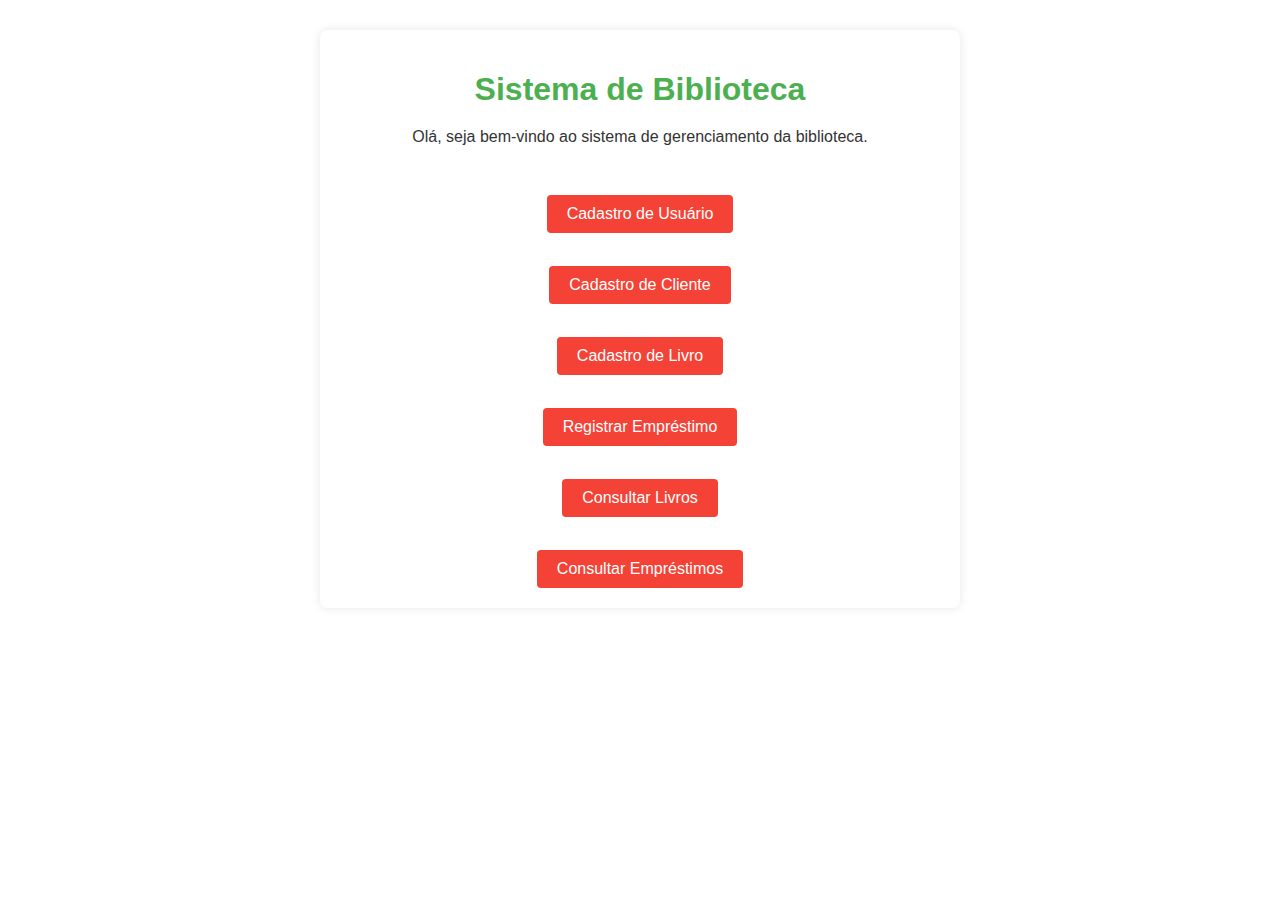
<file: index.html>
<!DOCTYPE html>
<html lang="pt-BR">
<head>
    <meta charset="UTF-8">
    <meta name="viewport" content="width=device-width, initial-scale=1.0">
    <link rel="stylesheet" href="style.css">
    <title>Sistema de Biblioteca</title>
</head>
<body>
    <div class="container">
        <h1>Sistema de Biblioteca</h1>
        <p>Olá, seja bem-vindo ao sistema de gerenciamento da biblioteca.</p>
        <br>
        <a href="cadastro_usuario.html">Cadastro de Usuário</a><br><br>
        <a href="cadastro_cliente.html">Cadastro de Cliente</a><br><br>
        <a href="cadastro_livro.html">Cadastro de Livro</a><br><br>
        <a href="emprestimo.html">Registrar Empréstimo</a><br><br>
        <a href="consulta_livros.php">Consultar Livros</a><br><br>
        <a href="consulta_emprestimos.php">Consultar Empréstimos</a>

    </div>
    
    <div vw class="enabled">
        <div vw-access-button class="active"></div>
        <div vw-plugin-wrapper>
          <div class="vw-plugin-top-wrapper"></div>
        </div>
    </div>
    <script src="https://vlibras.gov.br/app/vlibras-plugin.js"></script>
    <script>
        new window.VLibras.Widget('https://vlibras.gov.br/app');
    </script>
</body>
</html>
</file>
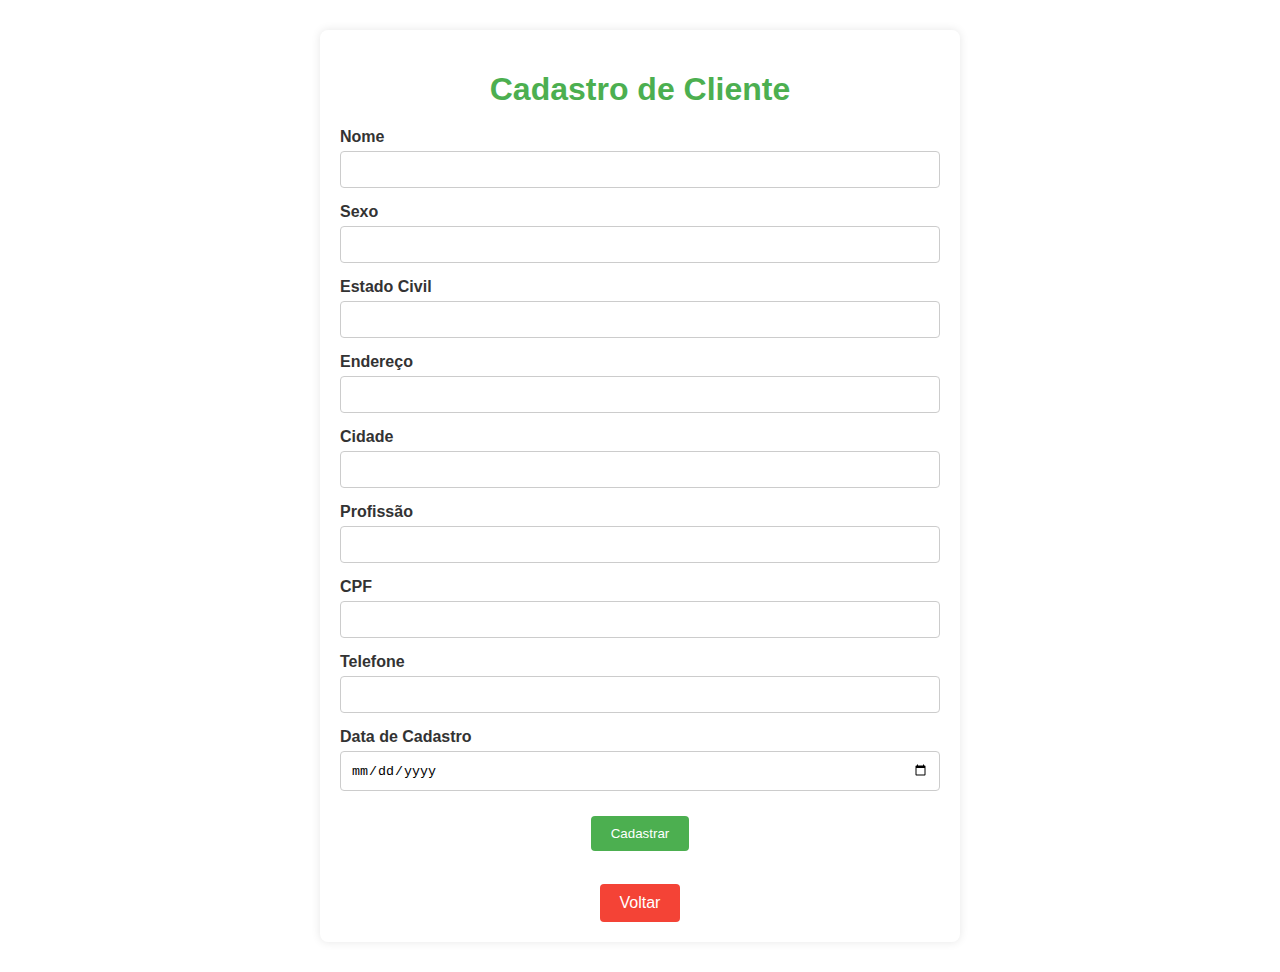
<file: cadastro_cliente.html>
<!DOCTYPE html>
<html lang="pt-BR">
<head>
    <meta charset="UTF-8">
    <meta name="viewport" content="width=device-width, initial-scale=1.0">
    <link rel="stylesheet" href="style.css">
    <title>Cadastro de Cliente</title>
</head>
<body>
    <div class="container">
        <h1>Cadastro de Cliente</h1>
        <form action="cadastro_cliente.php" method="post">
            <label>Nome</label>
            <input type="text" name="nome" required>
            
            <label>Sexo</label>
            <input type="text" name="sexo" required>
            
            <label>Estado Civil</label>
            <input type="text" name="estado_civil" required>
            
            <label>Endereço</label>
            <input type="text" name="endereco" required>
            
            <label>Cidade</label>
            <input type="text" name="cidade" required>
            
            <label>Profissão</label>
            <input type="text" name="profissao" required>
            
            <label>CPF</label>
            <input type="text" name="cpf" required>
            
            <label>Telefone</label>
            <input type="text" name="telefone" required>
            
            <label>Data de Cadastro</label>
            <input type="date" name="data_cadastro" required>
            
            <button type="submit">Cadastrar</button>
        </form>
        <br>
        <a href="index.html">Voltar</a>
    </div>
</body>
</html>
</file>
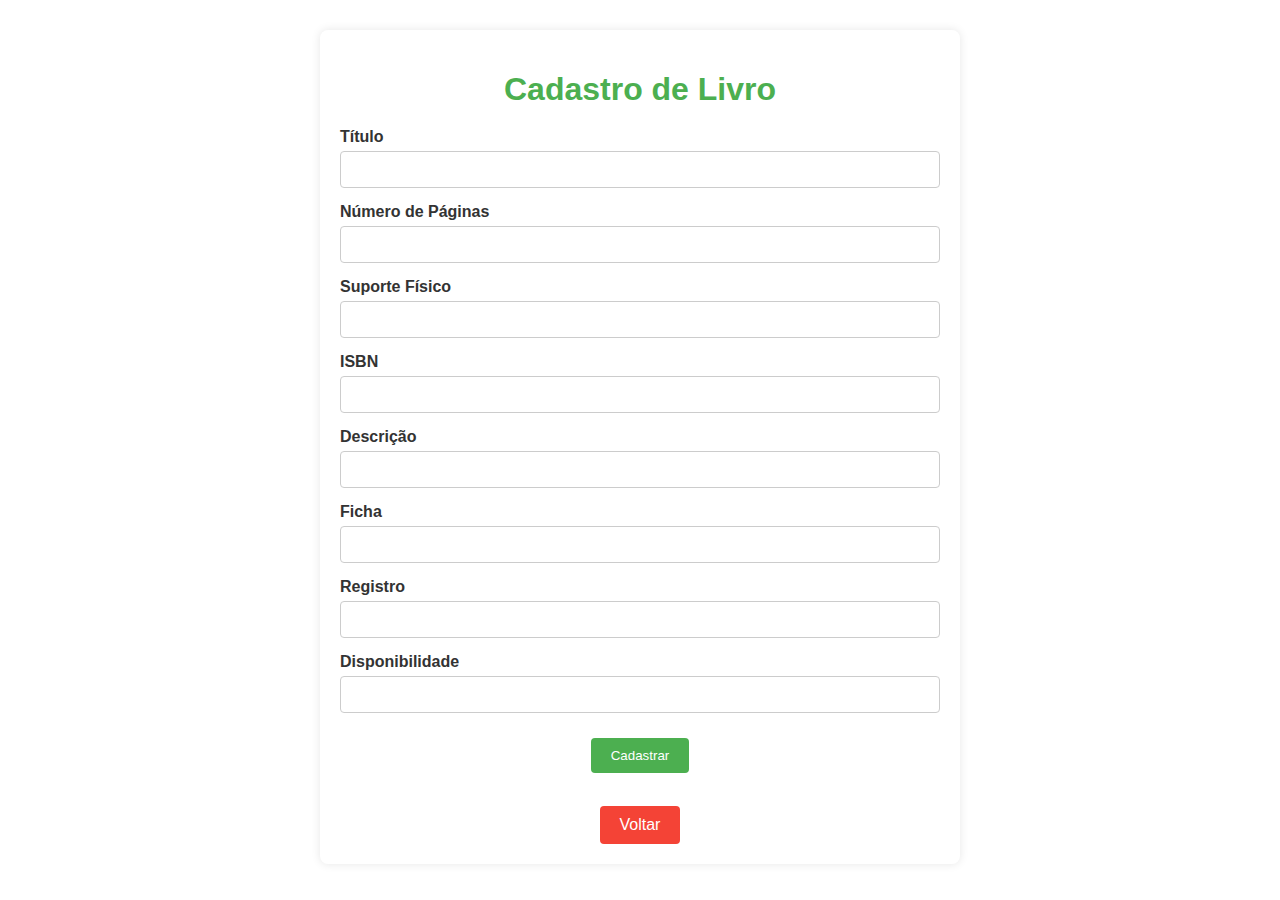
<file: cadastro_livro.html>
<!DOCTYPE html>
<html lang="pt-BR">
<head>
    <meta charset="UTF-8">
    <meta name="viewport" content="width=device-width, initial-scale=1.0">
    <link rel="stylesheet" href="style.css">
    <title>Cadastro de Livro</title>
</head>
<body>
    <div class="container">
        <h1>Cadastro de Livro</h1>
        <form action="cadastro_livro.php" method="post">
            <label>Título</label>
            <input type="text" name="titulo" required>
            
            <label>Número de Páginas</label>
            <input type="number" name="numero_paginas" required>
            
            <label>Suporte Físico</label>
            <input type="text" name="suporte_fisico" required>
            
            <label>ISBN</label>
            <input type="text" name="isbn" required>
            
            <label>Descrição</label>
            <input type="text" name="descricao" required>
            
            <label>Ficha</label>
            <input type="text" name="ficha" required>
            
            <label>Registro</label>
            <input type="text" name="registro" required>
            
            <label>Disponibilidade</label>
            <input type="text" name="disponibilidade" required>
            
            <button type="submit">Cadastrar</button>
        </form>
        <br>
        <a href="index.html">Voltar</a>
    </div>
</body>
</html>
</file>
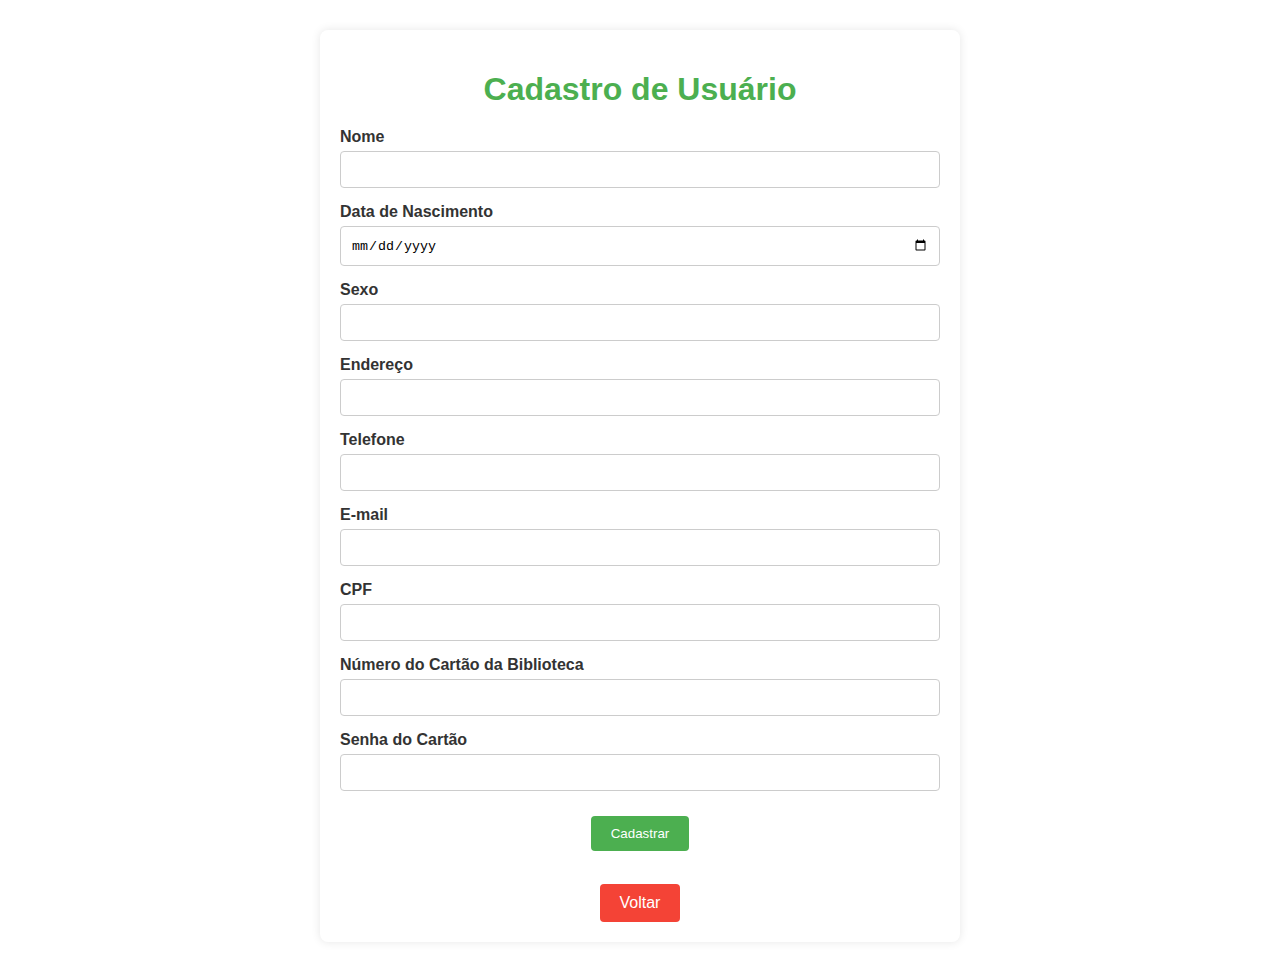
<file: cadastro_usuario.html>
<!DOCTYPE html>
<html lang="pt-BR">
<head>
    <meta charset="UTF-8">
    <meta name="viewport" content="width=device-width, initial-scale=1.0">
    <link rel="stylesheet" href="style.css">
    <title>Cadastro de Usuário</title>
</head>
<body>
    <div class="container">
        <h1>Cadastro de Usuário</h1>
        <form action="cadastro_usuario.php" method="post">
            <label>Nome</label>
            <input type="text" name="nome" required>
            
            <label>Data de Nascimento</label>
            <input type="date" name="data_nascimento" required>
            
            <label>Sexo</label>
            <input type="text" name="sexo" required>
            
            <label>Endereço</label>
            <input type="text" name="endereco" required>
            
            <label>Telefone</label>
            <input type="text" name="telefone" required>
            
            <label>E-mail</label>
            <input type="email" name="email" required>
            
            <label>CPF</label>
            <input type="text" name="cpf" required>
            
            <label>Número do Cartão da Biblioteca</label>
            <input type="number" name="numero_cartao" required>
            
            <label>Senha do Cartão</label>
            <input type="password" name="senha_cartao" required>
            
            <button type="submit">Cadastrar</button>
        </form>
        <br>
        <a href="index.html">Voltar</a>
    </div>
</body>
</html>
</file>
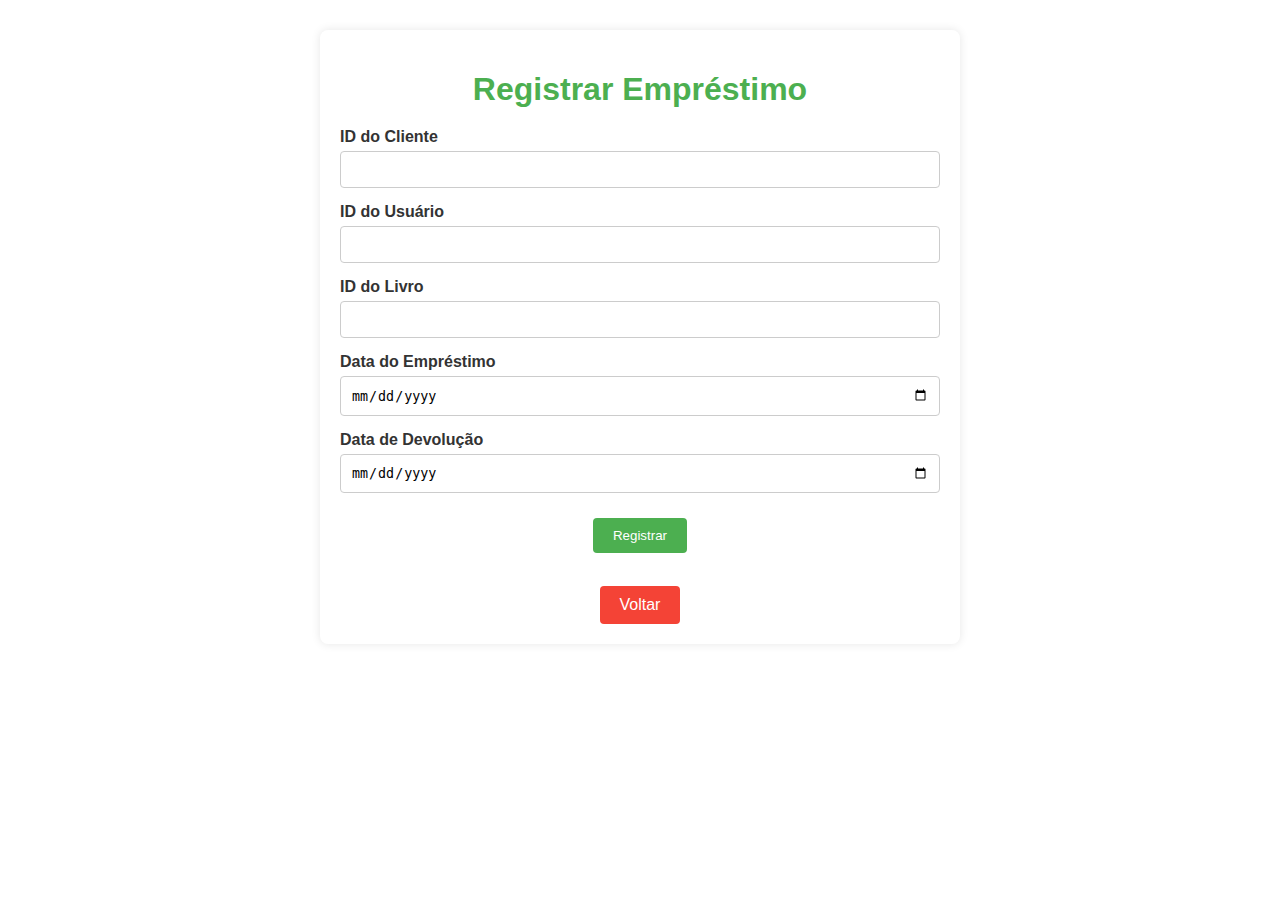
<file: emprestimo.html>
<!DOCTYPE html>
<html lang="pt-BR">
<head>
    <meta charset="UTF-8">
    <meta name="viewport" content="width=device-width, initial-scale=1.0">
    <link rel="stylesheet" href="style.css">
    <title>Registrar Empréstimo</title>
</head>
<body>
    <div class="container">
        <h1>Registrar Empréstimo</h1>
        <form action="emprestimo.php" method="post">
            <label>ID do Cliente</label>
            <input type="number" name="id_cliente" required>
            
            <label>ID do Usuário</label>
            <input type="number" name="id_usuario" required>
            
            <label>ID do Livro</label>
            <input type="number" name="id_livro" required>
            
            <label>Data do Empréstimo</label>
            <input type="date" name="data_emprestimo" required>
            
            <label>Data de Devolução</label>
            <input type="date" name="data_devolucao" required>
            
            <button type="submit">Registrar</button>
        </form>
        <br>
        <a href="index.html">Voltar</a>
    </div>
</body>
</html>
</file>
<file: style.css>
body {
    font-family: Arial, sans-serif;
    background-image: url(https://www.rbsdirect.com.br/filestore/4/5/7/3/2/8/4_607b3d2f9db96c0/4823754_d508394098f8f23.jpg);
    color: #333;
    margin: 0;
    padding: 0;
    display: flex;
    justify-content: center;
    align-items: center;
}

.container {
    background-color: white;
    padding: 20px;
    border-radius: 8px;
    box-shadow: 0 0 10px rgba(0, 0, 0, 0.1);
    width: 90%;
    max-width: 600px;
    text-align: center;
    justify-content: center;
    margin: 30px 0;
}

.container-grande {
    background-color: white;
    padding: 20px;
    border-radius: 8px;
    box-shadow: 0 0 10px rgba(0, 0, 0, 0.1);
    width: 90%;
    max-width: 800px;
    text-align: center;
    justify-content: center;
    margin: 30px 0;
}

h1 {
    color: #4CAF50;
    margin-bottom: 20px;
}

form {
    display: flex;
    flex-direction: column;
    align-items: center;
}

label {
    font-weight: bold;
    margin-bottom: 5px;
    text-align: left;
    width: 100%;
}

input[type="text"], input[type="number"], input[type="email"], input[type="password"], input[type="date"] {
    width: 100%;
    padding: 10px;
    margin-bottom: 15px;
    border: 1px solid #ccc;
    border-radius: 4px;
    box-sizing: border-box;
}

button {
    background-color: #4CAF50;
    color: white;
    padding: 10px 20px;
    border: none;
    border-radius: 4px;
    cursor: pointer;
    margin-top: 10px;
}

button:hover {
    background-color: #45a049;
}

a {
    text-decoration: none;
    color: white;
    background-color: #f44336;
    padding: 10px 20px;
    border-radius: 4px;
    display: inline-block;
    margin-top: 15px;
}

a:hover {
    background-color: #d32f2f;
}

table {
    width: 100%;
    margin-bottom: 20px;
}

th, td {
    padding: 12px;
    text-align: center;
}

th {
    background-color: #4CAF50;
    color: white;
}

tr:hover {
    background-color: #ddd;
}
</file>
